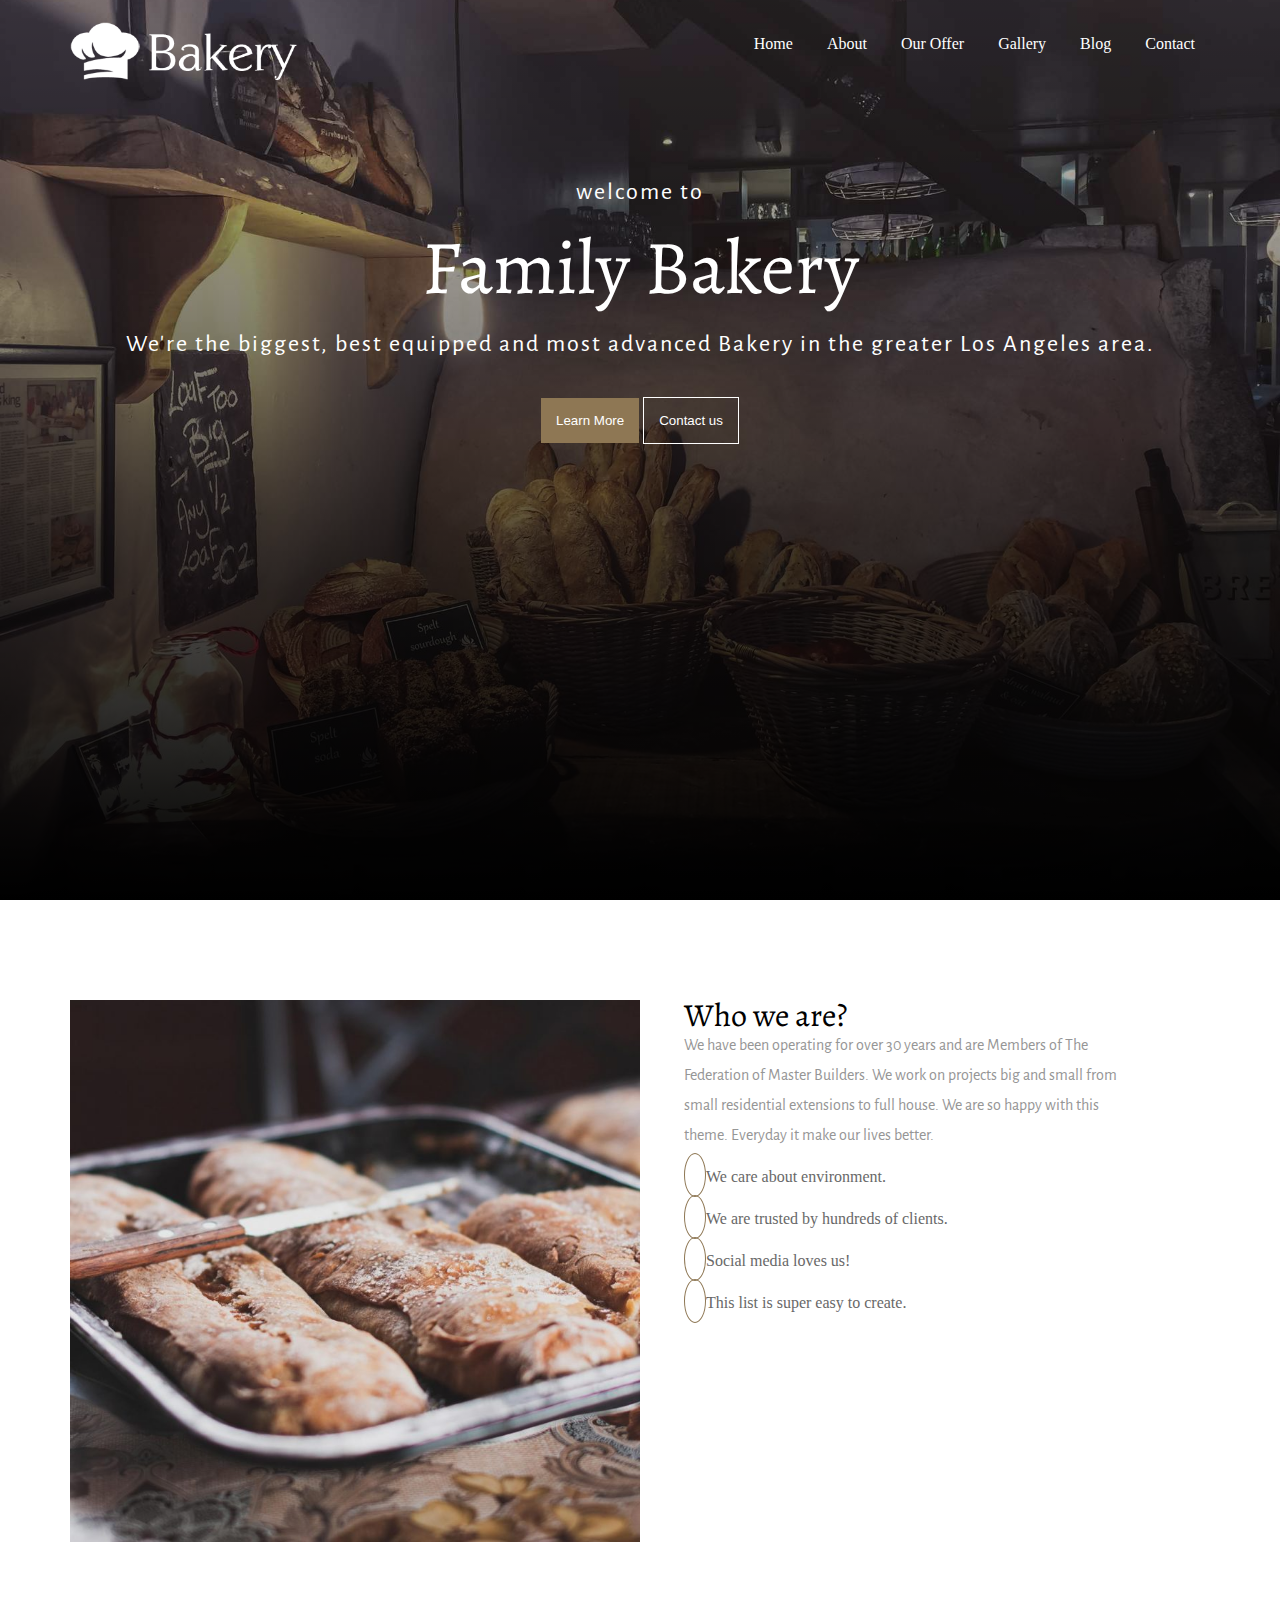
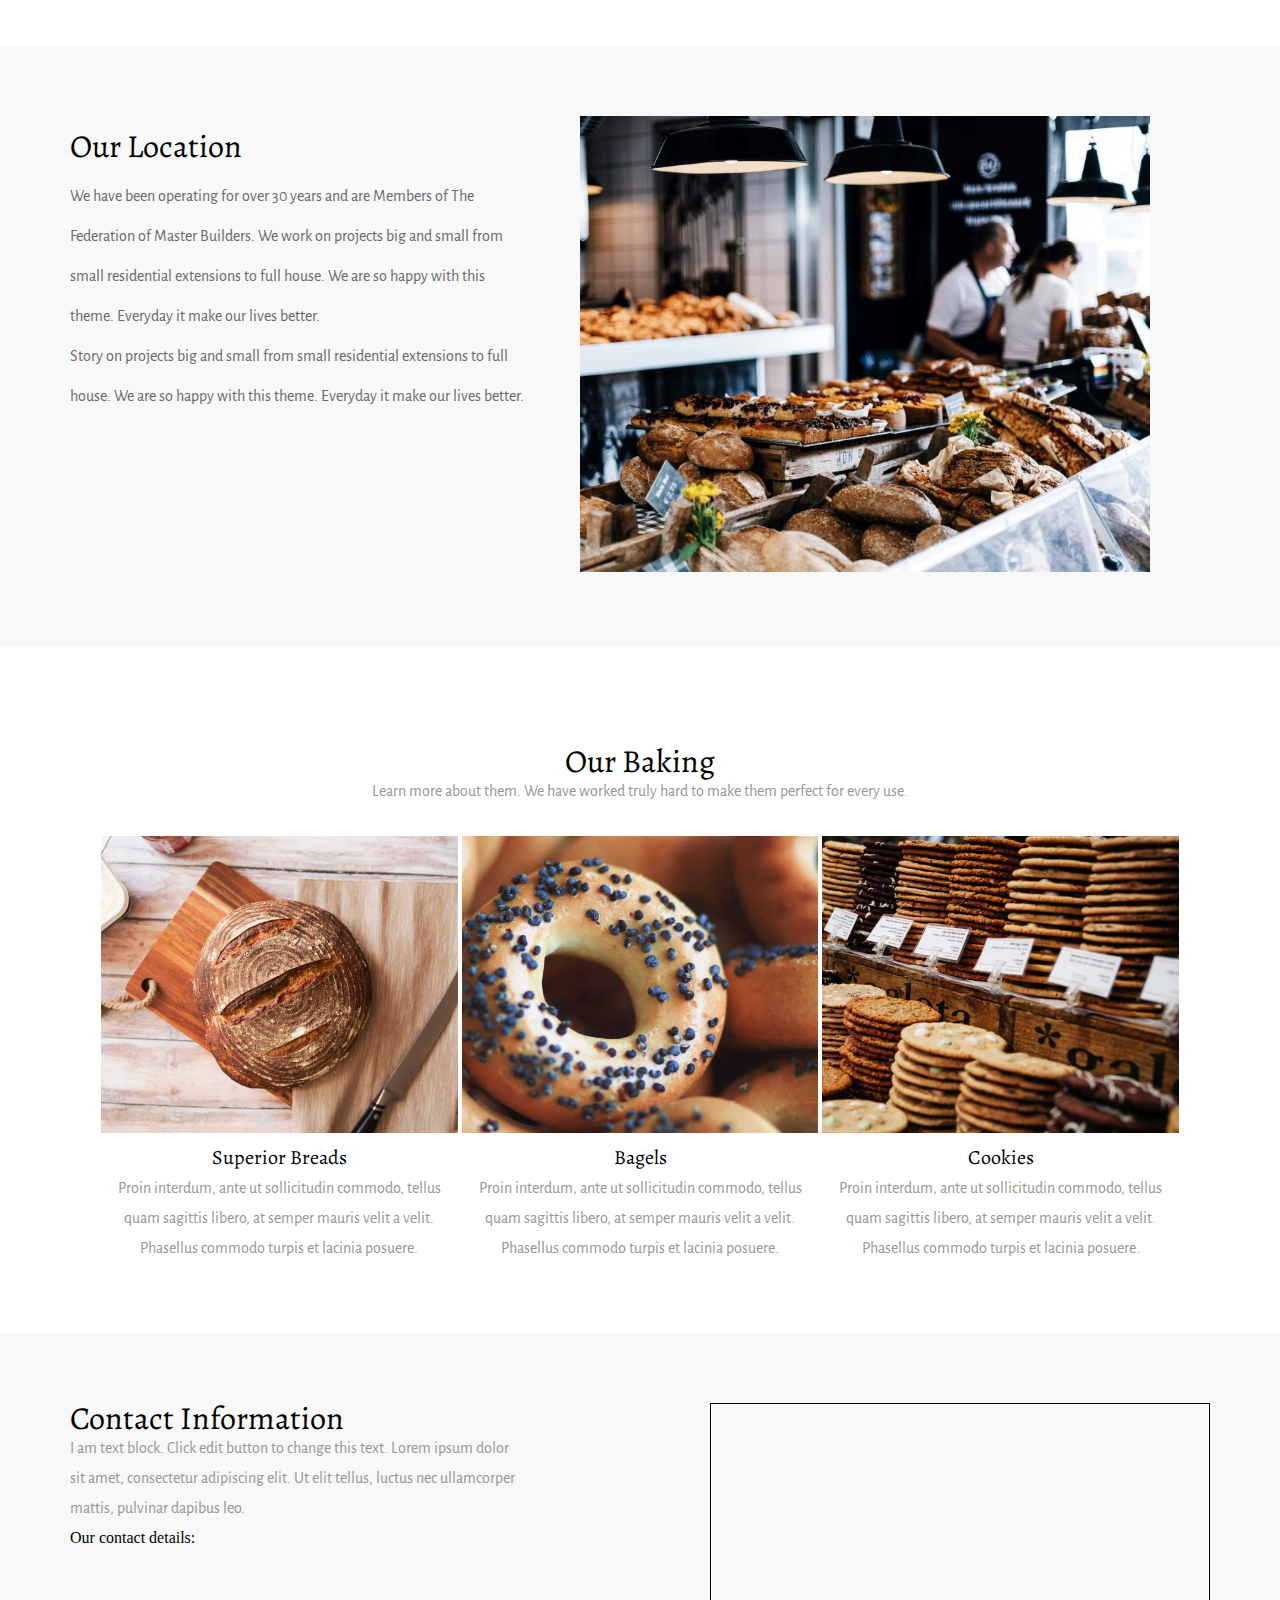
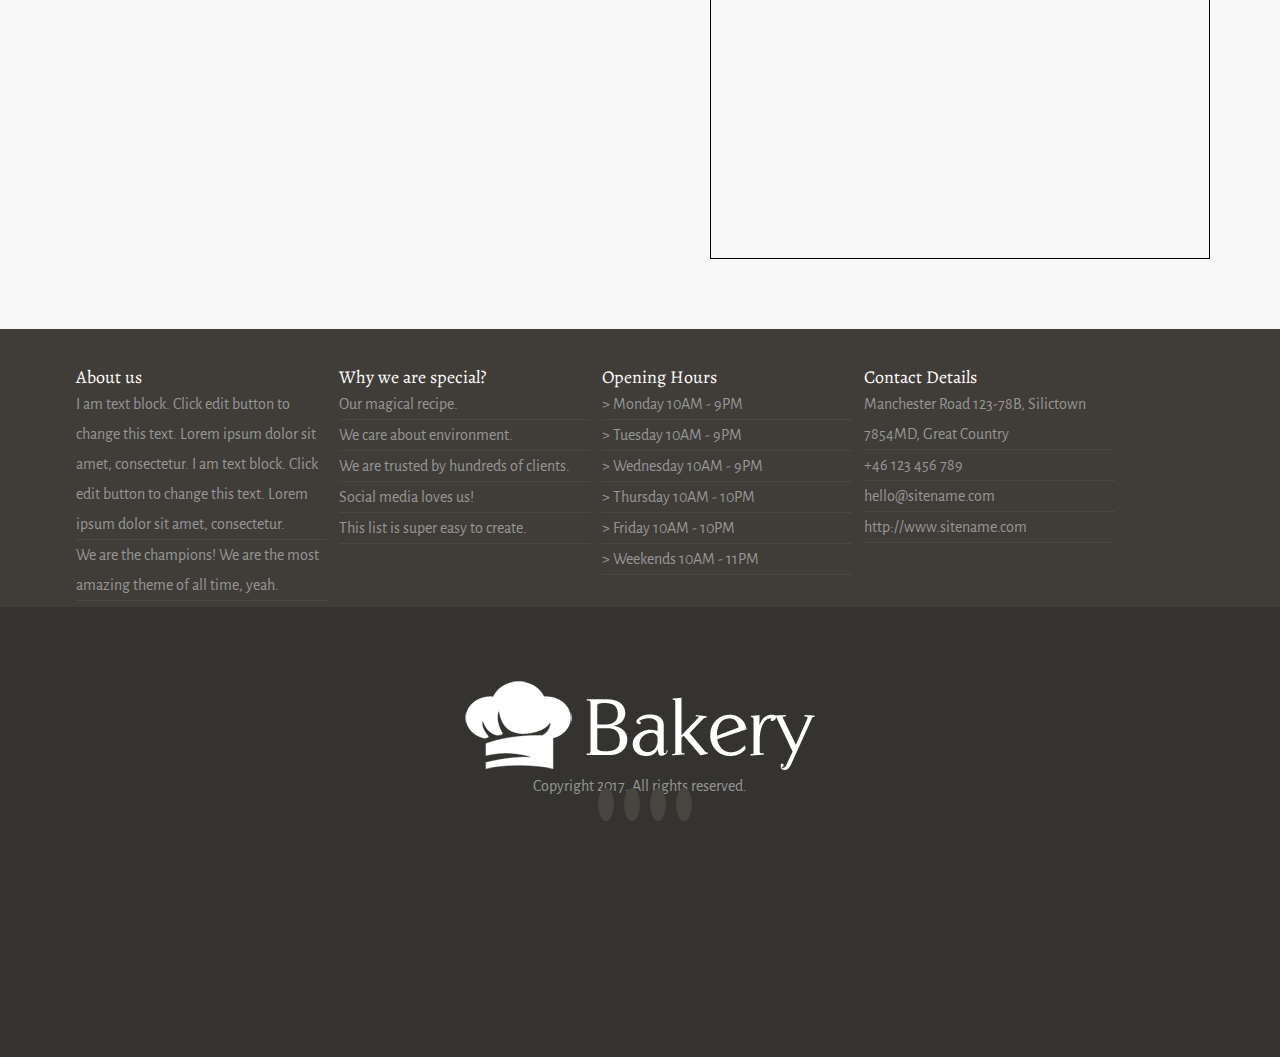
<file: index.html>
<!DOCTYPE html>
<html lang="en">
  <head>
    <meta charset="UTF-8" />
    <meta name="viewport" content="width=device-width, initial-scale=1.0" />
    <title>Engage Bukery</title>
    <!-- ----------------------------------------------------------------------- -->
    <!--                            fontawesome link                             -->
    <!-- ----------------------------------------------------------------------- -->
    <link
      rel="stylesheet"
      href="https://cdnjs.cloudflare.com/ajax/libs/font-awesome/6.5.2/css/all.min.css"
      integrity="sha512-SnH5WK+bZxgPHs44uWIX+LLJAJ9/2PkPKZ5QiAj6Ta86w+fsb2TkcmfRyVX3pBnMFcV7oQPJkl9QevSCWr3W6A=="
      crossorigin="anonymous"
      referrerpolicy="no-referrer"
    />
    <!-- ----------------------------------------------------------------------- -->
    <!--                              google fonts                               -->
    <!-- ----------------------------------------------------------------------- -->
    <link rel="preconnect" href="https://fonts.googleapis.com" />
    <link rel="preconnect" href="https://fonts.gstatic.com" crossorigin />
    <link
      href="https://fonts.googleapis.com/css2?family=Alegreya+Sans:ital,wght@0,100;0,300;0,400;0,500;0,700;0,800;0,900;1,100;1,300;1,400;1,500;1,700;1,800;1,900&family=Alegreya:ital,wght@0,400..900;1,400..900&display=swap"
      rel="stylesheet"
    />

    <!-- ----------------------------------------------------------------------- -->
    <!--                                css file                                 -->
    <!-- ----------------------------------------------------------------------- -->
    <link rel="stylesheet" href="./css/main.css" />
    <link rel="stylesheet" href="./css/media.css">
  </head>
  <body>
    <!-- ----------------------------------------------------------------------- -->
    <!--                                 navbar                                  -->
    <!-- ----------------------------------------------------------------------- -->
    <div id="home" class="header">
    
        <nav>
          <div class="container">
          <div class="home-logo">
            <img src="./assets/bakery-light-1.png" alt="" />
          </div>
          <ul>
            <li>
              <a href="#home">home</a>
            </li>
            <li>
              <a href="#about">about</a>
            </li>
            <li>
              <a href="#our-offer">our offer</a>
            </li>
            <li>
              <a href="#gallery">gallery</a>
            </li>
            <li>
              <a href="#blog">blog</a>
            </li>
            <li>
              <a href="#contact">contact</a>
            </li>
            <div class="clr"></div>
          </ul>
          <div class="clr"></div>
          </div>
        </nav>
        <section  class="home">
          <div class="home-content">
            <p>welcome to</p>
            <h1>Family Bakery</h1>
            <p>
              We're the biggest, best equipped and most advanced Bakery in the
              greater Los Angeles area.
            </p>
            <button class="btn1">Learn More</button>
            <button class="btn2">Contact us</button>
          </div>
        </section>
      </div>
    </div>
<!-- ----------------------------------------------------------------------- -->
<!--                                  about                                  -->
<!-- ----------------------------------------------------------------------- -->
    <div id="about" class="about section">
      <div class="container">
        <div class="about-image">
          <img src="./assets/alexandru-stavrica-170390-800x760.jpg" alt="" />
        </div>
        <div class="about-content">
          <h3>Who we are?</h3>
          <p>
            We have been operating for over 30 years and are Members of The
            Federation of Master Builders. We work on projects big and small
            from small residential extensions to full house. We are so happy
            with this theme. Everyday it make our lives better.
          </p>
          <ul>
            <li>
              <i class="fas fa-tree"></i>We care about environment.
            </li>

            <li>
              <p></p>
              <i class="fas fa-users"></i> We are trusted by hundreds of
              clients.
            </li>
            <li><i class="fas fa-heart"></i> Social media loves us!</li>
            <li>
              <i class="fas fa-check"></i> This list is super easy to create.
            </li>
          </ul>
        </div>
      </div>
    </div>

    <!-- ----------------------------------------------------------------------- -->
    <!--                                location                                 -->
    <!-- ----------------------------------------------------------------------- -->

    <div class="location section">
      <div class="container">
        <div class="location-cap">
          <h2>Our Location</h2>
          <p>
            We have been operating for over 30 years and are Members of The
            Federation of Master Builders. We work on projects big and small
            from small residential extensions to full house. We are so happy
            with this theme. Everyday it make our lives better.
          </p>

          <p>
            Story on projects big and small from small residential extensions to
            full house. We are so happy with this theme. Everyday it make our
            lives better.
          </p>
        </div>
        <div class="location-img">
          <img src="./assets/location_img.jpg" alt="" />
        </div>
        <div class="clr"></div>
      </div>
    </div>

    <!-- ----------------------------------------------------------------------- -->
    <!--                               our-baking                                -->
    <!-- ----------------------------------------------------------------------- -->
    <div class="our-baking section">
      <div class="baking-sec-header">
        <h3>Our Baking</h3>
        <p>
          Learn more about them. We have worked truly hard to make them perfect
          for every use.
        </p>
      </div>

      <div class="container">
        <div class="card">
          <img src="./assets/card1.jpg" alt="" />
          <h2>Superior Breads</h2>
          <p>
            Proin interdum, ante ut sollicitudin commodo, tellus quam sagittis
            libero, at semper mauris velit a velit. Phasellus commodo turpis et
            lacinia posuere.
          </p>
        </div>
        <div class="card">
          <img src="./assets/card2.jpg" alt="" />
          <h2>Bagels</h2>
          <p>
            Proin interdum, ante ut sollicitudin commodo, tellus quam sagittis
            libero, at semper mauris velit a velit. Phasellus commodo turpis et
            lacinia posuere.
          </p>
        </div>
        <div class="card">
          <img src="./assets/card3.jpg" alt="" />
          <h2>Cookies</h2>
          <p>
            Proin interdum, ante ut sollicitudin commodo, tellus quam sagittis
            libero, at semper mauris velit a velit. Phasellus commodo turpis et
            lacinia posuere.
          </p>
        </div>
        <div class="clr"></div>
      </div>
    </div>

    <!-- ----------------------------------------------------------------------- -->
    <!--                                 contact                                 -->
    <!-- ----------------------------------------------------------------------- -->
    <div class="contact section">
      <div class="container">
        <div class="contact-cap">
          <h2>Contact Information</h2>
          <p>
            I am text block. Click edit button to change this text. Lorem ipsum
            dolor sit amet, consectetur adipiscing elit. Ut elit tellus, luctus
            nec ullamcorper mattis, pulvinar dapibus leo.
          </p>
          <span>Our contact details:</span>
        </div>
        <div class="contact-map">
          <iframe
            src="https://www.google.com/maps/embed?pb=!1m18!1m12!1m3!1d423284.04423085816!2d-118.08206392544729!3d34.02060844294934!2m3!1f0!2f0!3f0!3m2!1i1024!2i768!4f13.1!3m3!1m2!1s0x80c2c75ddc27da13%3A0xe22fdf6f254608f4!2z2YTZiNizINij2YbYrNmE2YjYs9iMINmD2KfZhNmK2YHZiNix2YbZitin2Iwg2KfZhNmI2YTYp9mK2KfYqiDYp9mE2YXYqtit2K_YqQ!5e0!3m2!1sar!2seg!4v1714365248618!5m2!1sar!2seg"
            width="600"
            height="450"
            style="border: 0"
            allowfullscreen=""
            loading="lazy"
            referrerpolicy="no-referrer-when-downgrade"
          ></iframe>
        </div>
      <div class="clr"></div>
      </div>
    </div>


    <!-- ----------------------------------------------------------------------- -->
    <!--                                 details                                 -->
    <!-- ----------------------------------------------------------------------- -->
    <div class="details">
      <div class="container">
        <div class="contuct-row">
          <h3>About us</h3>
          <p>
            I am text block. Click edit button to change this text. Lorem ipsum
            dolor sit amet, consectetur. I am text block. Click edit button to
            change this text. Lorem ipsum dolor sit amet, consectetur.
          </p>
          <p>
            We are the champions! We are the most amazing theme of all time,
            yeah.
          </p>
        </div>
        <div class="contuct-row">
          <h3>Why we are special?</h3>
          <p>Our magical recipe.</p>
          <p>We care about environment.</p>
          <p>We are trusted by hundreds of clients.</p>
          <p>Social media loves us!</p>
          <p>This list is super easy to create.</p>
        </div>
        <div class="contuct-row">
          <h3>Opening Hours</h3>
          <p>> Monday 10AM - 9PM</p>
          <p>> Tuesday 10AM - 9PM</p>
          <p>> Wednesday 10AM - 9PM</p>
          <p>> Thursday 10AM - 10PM</p>
          <p>> Friday 10AM - 10PM</p>
          <p>> Weekends 10AM - 11PM</p>
        </div>
        <div class="contuct-row">
          <h3>Contact Details</h3>
          <p>
            <i></i> Manchester Road 123-78B, Silictown 7854MD, Great Country
          </p>
          <p><i></i>+46 123 456 789</p>
          <p><i></i> hello@sitename.com</p>
          <p><i></i>http://www.sitename.com</p>
        </div>
        <div class="clr"></div>
      </div>
    </div>

    <!-- ----------------------------------------------------------------------- -->
    <!--                                 footer                                  -->
    <!-- ----------------------------------------------------------------------- -->
    <footer class="section">
      <div class="container">
        <img src="./assets/bakery-light-1.png" alt="" />
        <p>Copyright 2017. All rights reserved.</p>
        <i class="fab fa-facebook"></i>
        <i class="fab fa-google-plus-g"> </i>
        <i class="fab fa-linkedin-in"></i>
        <i class="fab fa-twitter"></i>
      </div>
    </footer>
  </body>
</html>
</file>
<file: css/main.css>
/* -------------------------------------------------------------------------- */
/*                                   global                                   */
/* -------------------------------------------------------------------------- */
:root {
  --color-light: #fff;
  --Pale-Brown-color: #8e7754;
  --Cultured-color: #f8f8f8;
  --black-olive-color: #403d38;
  --mountain-mist-color: rgb(150, 150, 150);

  --font-primary: "Alegreya", serif;
  --font-default: "Alegreya Sans", sans-serif;
}

* {
  padding: 0;
  margin: 0;
  box-sizing: border-box;
  scroll-behavior: smooth;
}

h1,
h2,
h3,
h4,
h5,
h6 {
  font-family: "Alegreya", serif;
  font-size: 32px;
  font-weight: 400;
}
p {
  font-family: var(--font-default);
  color: var(--mountain-mist-color);
}

.container {
  width: 100%;
  margin: auto;
}

.clr {
  clear: both;
}

.section {
  padding-block: 70px;
}

/* -------------------------------------------------------------------------- */
/*                                    <nav>                                   */
/* -------------------------------------------------------------------------- */

.header {
  background-image: linear-gradient(to bottom, rgba(0, 0, 0, 0.1), rgb(0, 0, 0)),
    url("../assets/drew-coffman-1872.jpg");
  background-size: cover;
  background-position: center center;
  background-repeat: no-repeat;
  height: 100vh;
  overflow: auto;
  width: 100%;
}

nav {
  padding-block: 20px;
}

nav ul {
  float: right;
}
nav ul li {
  display: inline-block;
  list-style-type: none;
  padding: 15px;
}
nav ul li a {
  text-decoration: none;
  text-transform: capitalize;
  float: right;
  position: relative;

  color: var(--color-light);
}

/* -------------------------------------------------------------------------- */
/*                                   </nav>                                   */
/* -------------------------------------------------------------------------- */
/* -------------------------------------------------------------------------- */
/*                                   <home>                                   */
/* -------------------------------------------------------------------------- */

.home-logo {
  float: left;
  width: 20%;
  /* margin-top: 10px; */
}
.home-logo img {
  width: 100%;
}

.home .home-content {
  text-align: center;
  color: var(--color-light);
  margin-top: 70px;
  line-height: 100px;
}
.home .home-content h1 {
  font-size: 76px;
  font-family: var(--font-primary);
  font-weight: 400;
  margin-block: 10px;
}
.home .home-content p {
  font-size: 24px;
  color: var(--color-light);
  line-height: 32px;
  margin-block: 10px;
  letter-spacing: 2px;
  font-weight: 400;
  width: 100%;
}
.home .home-content .btn1,
.home .home-content .btn2 {
  border: none;
  background: rgb(142, 119, 84);
  color: var(--color-light);
  padding: 15px;
  cursor: pointer;
  transition: 1s;
}
.home .home-content .btn1:hover,
.home .home-content .btn2:hover {
  background-color: var(--color-light);
  color: #000;
}
.home .home-content .btn2 {
  background-color: transparent;
  border: 1px solid white;
}

/* -------------------------------------------------------------------------- */
/*                                   </home>                                  */
/* -------------------------------------------------------------------------- */
/* -------------------------------------------------------------------------- */
/*                                  <about>                                  */
/* -------------------------------------------------------------------------- */
.about {
  margin-top: 30px;
}
.about .container .about-image {
  width: 50%;
  display: inline-block;
}
.about .container .about-image img {
  width: 100%;
}
.about .about-content {
  display: inline-block;
  width: 40%;
  margin-left: 40px;
  vertical-align: top;
  line-height: 30px;
}
.about .about-content ul li {
  list-style-type: none;
  font-size: 16px;
  margin-top: 10px;
  color: rgb(104, 104, 104);
}
.about .about-content ul li i {
  font-size: 20px;
  border-radius: 50%;
  border: 1px solid rgb(142, 119, 84);
  color: rgb(142, 119, 84);
  padding: 10px;
  text-align: center;
  background-size: cover;
  background-position: center;
  width: 40px;
  height: 40px;
}

/* -------------------------------------------------------------------------- */
/*                                  </about>                                  */
/* -------------------------------------------------------------------------- */
/* -------------------------------------------------------------------------- */
/*                                 <location>                                 */
/* -------------------------------------------------------------------------- */
.location {
  margin-top: 30px;
  background-color: var(--Cultured-color);
}
.location .container .location-cap {
  width: 40%;
  display: inline-block;
  vertical-align: top;
  line-height: 40px;
}
.location .container .location-cap h2 {
  margin: 10px 0;
}
.location .container .location-cap p {
  color: rgb(104, 104, 104);
}
.location .container .location-img {
  display: inline-block;
  width: 50%;
  margin-left: 50px;
}
.location .container .location-img img {
  width: 100%;
}

/* -------------------------------------------------------------------------- */
/*                                 </location>                                */
/* -------------------------------------------------------------------------- */
/* -------------------------------------------------------------------------- */
/*                                <our-baking>                                */
/* -------------------------------------------------------------------------- */

.our-baking .baking-sec-header {
  text-align: center;
  margin: 30px 0;
  line-height: 30px;
}
.our-baking .container {
  text-align: center;
}
.our-baking .container .card {
  line-height: 30px;
  text-align: center;
  display: inline-block;
  width: calc(calc(100% - 70px) / 3);
}
.our-baking .container .card h2 {
  font-size: 20px;
}
.our-baking .container .card img {
  width: 100%;
}

/* -------------------------------------------------------------------------- */
/*                                <our-baking/>                               */
/* -------------------------------------------------------------------------- */
/* -------------------------------------------------------------------------- */
/*                               contact section                              */
/* -------------------------------------------------------------------------- */
.contact {
  background-color: rgb(248, 248, 248);
  /* margin: 10px 0; */
}
.contact .container .contact-cap {
  line-height: 30px;
  width: 40%;
  float: left;
}
.contact .container .contact-map {
  float: right;
  overflow: hidden;
  max-width: 500px;
  border: 1px solid black;
}
.contact .container .contact-map {
  width: 100%;
}

/* -------------------------------------------------------------------------- */
/*                             </contact section>                             */
/* -------------------------------------------------------------------------- */
/* -------------------------------------------------------------------------- */
/*                               About section                              */
/* -------------------------------------------------------------------------- */
.details {
  background-color: #403d38;
  padding-top: 30px;
}
.details .container h3 {
  color: white;
  font-size: 18px;
}
.details .container p {
  line-height: 30px;
}
.details .container .contuct-row {
  float: left;
  width: 22%;
  margin: 6px;
}
.details .container .contuct-row p {
  border-bottom: 1px solid #4a4742;
}

/* -------------------------------------------------------------------------- */
/*                             </About-section>                             */
/* -------------------------------------------------------------------------- */
/* -------------------------------------------------------------------------- */
/*                                   footer                                   */
/* -------------------------------------------------------------------------- */
footer {
  height: 50vh;
  background-color: #353330;
  text-align: center;
}
footer .container i {
  font-size: 16px;
  color: #8c8a86;
  background-color: #484540;
  border-radius: 50%;
  padding: 8px;
  margin-top: 10px;
  cursor: pointer;
  transition: 1s;
  margin-left: 10px;
}
footer .container i:hover {
  background-color: #0275d8;
  color: white;
}

/* -------------------------------------------------------------------------- */
/*                                  </footer>                                 */
/* -------------------------------------------------------------------------- */
.clr {
  clear: both;
}
</file>
<file: css/media.css>
/* -------------------------------------------------------------------------- */
/*                 media queries of mobile and tablet screens                 */
/* -------------------------------------------------------------------------- */


/* -------------------------------------------------------------------------- */
/*                                  container                                 */
/* -------------------------------------------------------------------------- */
@media screen and (min-width: 1400px) {
.container{
    width:1320px;
}
}
@media screen and (max-width: 1400px) {
.container{
    width:1140px;
}
}
@media screen and (max-width: 1200px) {
.container{
    width:960px;
}
}
@media screen and (max-width: 992px) {
.container{
    width:720px;
}
}
@media screen and (max-width: 768px) {
.container{
    width:540px;
}
}
@media screen and (max-width: 540px) {
.container{
    width:100%;
    /* padding:30px; */
    margin: auto;
}
}




/* ABOUT  */
@media screen and (max-width: 767px) {
    .about .container .about-image {
      width: 100%;
    }
    .about .container .about-image img {
      width: 100%;
    }
    .about .container .about-content {
      width: 100%;
      margin: auto;
    }
  }
  
  /* location */
  @media screen and (max-width: 767px) {

    .location .container .location-cap {
      width: 100%;
    }
    .location .container .location-img {
      width: 100%;
      margin: auto;
    }
  }
  
  /* our-baking  */
  @media screen and (max-width: 767px) {
    .our-baking .container .card{
      width: 100%;
    }
  }
  
  /* contact  */
  @media screen and (max-width: 992px) {
    .contact .container .contact-cap{
      width:40%;
    }
    .contact .container .contact-map{
      width:60%;
  }
  }
  
  @media screen and (max-width: 767px) {
    .contact .container .contact-cap {
      width: 100%;
    }
    .contact .container .contact-map{
        width:100%;
    }

    
  }
  /* footer  */
  @media screen and (max-width: 992px) {

  }
</file>
